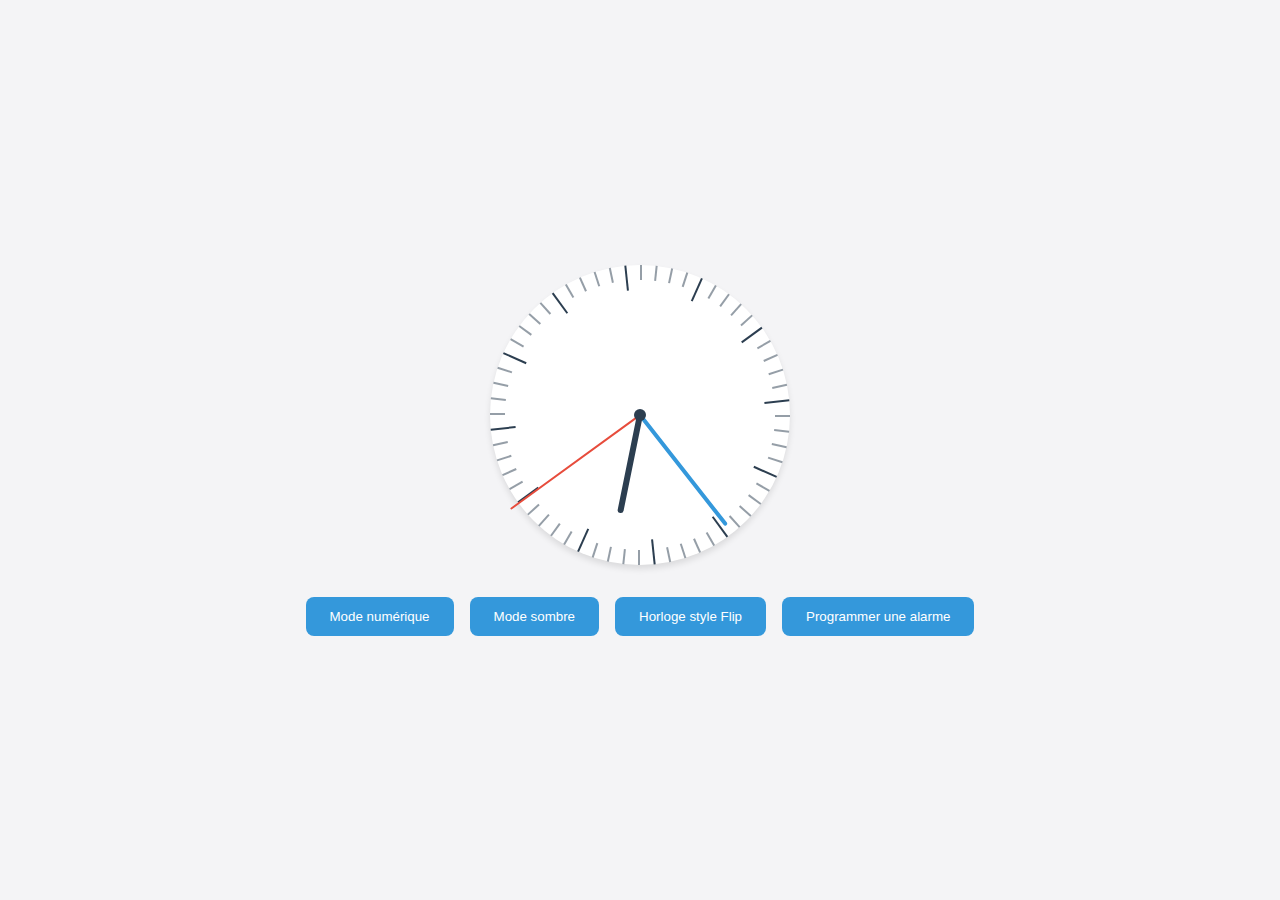
<file: index.html>
<!DOCTYPE html>
<html lang="fr">
<head>
    <meta charset="UTF-8">
    <meta name="viewport" content="width=device-width, initial-scale=1.0">
    <link rel="stylesheet" href="style.css">
    <link rel="icon" href="favicon.ico" type="image/x-icon">
    <title>Horloge en ligne</title>
</head>
<body>
    <div class="clock-container">
        <div class="clock">
            <div class="markers"></div>
            <div id="hour" class="hand"></div>
            <div id="minute" class="hand"></div>
            <div id="second" class="hand"></div>
            <div class="center-dot"></div>
        </div>
        <div class="digital-clock" id="digitalClock"></div>
        <div class="flip-clock" id="flipClock">
            <div class="flip-digit" id="hoursFlip">
                <div class="flip-digit-inner"></div>
            </div>
            <div class="flip-digit" id="minutesFlip">
                <div class="flip-digit-inner"></div>
            </div>
            <div class="flip-digit" id="secondsFlip">
                <div class="flip-digit-inner"></div>
            </div>
        </div>
    </div>
    <div class="toggle-buttons">
        <button class="toggle-btn" onclick="switchClockMode()">Mode numérique</button>
        <button class="toggle-btn" onclick="switchThemeMode()">Mode sombre</button>
        <button class="toggle-btn" onclick="showFlipClock()">Horloge style Flip</button>
        <button class="toggle-btn" onclick="goToAlarmPage()">Programmer une alarme</button>
    </div>

    <script src="script.js"></script>
</body>
</html>
</file>
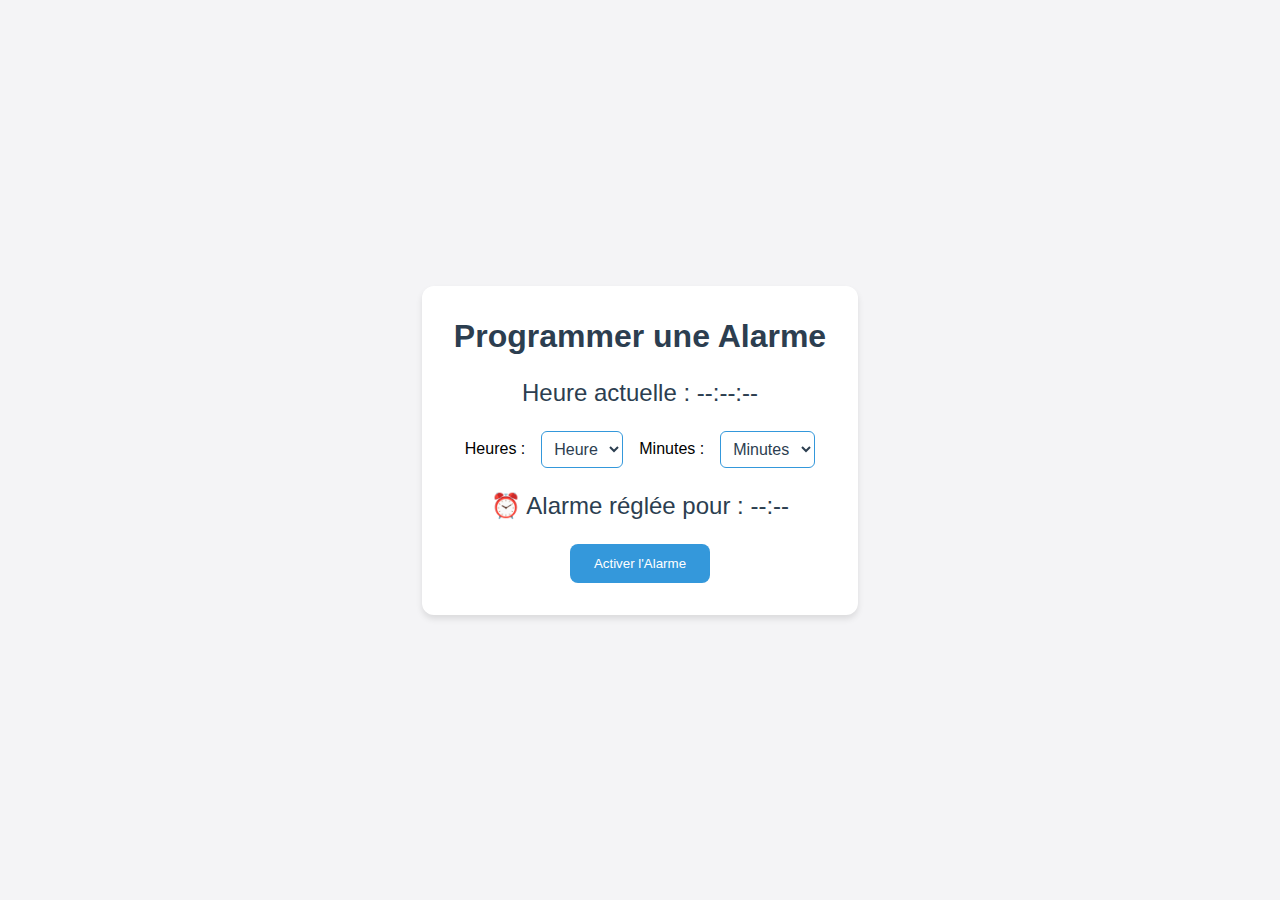
<file: alarm/alarm.html>
<!DOCTYPE html>
<html lang="fr">
<head>
    <meta charset="UTF-8">
    <meta name="viewport" content="width=device-width, initial-scale=1.0">
    <title>Programmer une Alarme</title>
    <link rel="stylesheet" href="alarm.css">
    <link rel="icon" href="../favicon.ico" type="image/x-icon">
</head>
<body>
    <div class="alarm-container">
        <div class="alarm-title">Programmer une Alarme</div>
        <div class="current-time" id="currentTime">Heure actuelle : --:--:--</div>
        <div class="alarm-inputs">
            <label for="alarmHours">Heures : </label>
            <select id="alarmHours" class="alarm-input">
                <option value="" disabled selected>Heure</option>
                <option value="00">00</option>
                <option value="01">01</option>
                <option value="02">02</option>
                <option value="03">03</option>
                <option value="04">04</option>
                <option value="05">05</option>
                <option value="06">06</option>
                <option value="07">07</option>
                <option value="08">08</option>
                <option value="09">09</option>
                <option value="10">10</option>
                <option value="11">11</option>
                <option value="12">12</option>
                <option value="13">13</option>
                <option value="14">14</option>
                <option value="15">15</option>
                <option value="16">16</option>
                <option value="17">17</option>
                <option value="18">18</option>
                <option value="19">19</option>
                <option value="20">20</option>
                <option value="21">21</option>
                <option value="22">22</option>
                <option value="23">23</option>
            </select>
            <label for="alarmMinutes">Minutes : </label>
            <select id="alarmMinutes" class="alarm-input">
                <option value="" disabled selected>Minutes</option>
                <option value="00">00</option>
                <option value="01">01</option>
                <option value="02">02</option>
                <option value="03">03</option>
                <option value="04">04</option>
                <option value="05">05</option>
                <option value="06">06</option>
                <option value="07">07</option>
                <option value="08">08</option>
                <option value="09">09</option>
                <option value="10">10</option>
                <option value="11">11</option>
                <option value="12">12</option>
                <option value="13">13</option>
                <option value="14">14</option>
                <option value="15">15</option>
                <option value="16">16</option>
                <option value="17">17</option>
                <option value="18">18</option>
                <option value="19">19</option>
                <option value="20">20</option>
                <option value="21">21</option>
                <option value="22">22</option>
                <option value="23">23</option>
                <option value="24">24</option>
                <option value="25">25</option>
                <option value="26">26</option>
                <option value="27">27</option>
                <option value="28">28</option>
                <option value="29">29</option>
                <option value="30">30</option>
                <option value="31">31</option>
                <option value="32">32</option>
                <option value="33">33</option>
                <option value="34">34</option>
                <option value="35">35</option>
                <option value="36">36</option>
                <option value="37">37</option>
                <option value="38">38</option>
                <option value="39">39</option>
                <option value="40">40</option>
                <option value="41">41</option>
                <option value="42">42</option>
                <option value="43">43</option>
                <option value="44">44</option>
                <option value="45">45</option>
                <option value="46">46</option>
                <option value="47">47</option>
                <option value="48">48</option>
                <option value="49">49</option>
                <option value="50">50</option>
                <option value="51">51</option>
                <option value="52">52</option>
                <option value="53">53</option>
                <option value="54">54</option>
                <option value="55">55</option>
                <option value="56">56</option>
                <option value="57">57</option>
                <option value="58">58</option>
                <option value="59">59</option>
            </select>
        </div>
        <div class="alarm-info" id="alarmInfo">⏰ Alarme réglée pour : --:--</div>
        <div class="countdown" id="countdown" style="display: none;">⌛ Temps restant : --:--:--</div>
        <button class="set-alarm-btn" id="alarmButton" onclick="toggleAlarm()">Activer l'Alarme</button>
    </div>

    <script src="alarm.js"></script>
</body>
</html>
</file>
<file: style.css>
/* Style horloge */
:root {
    --bg-primary: #f4f4f6;
    --bg-secondary: #ffffff;
    --text-primary: #2c3e50;
    --accent-color: #3498db;
    --shadow-subtle: 0 4px 6px rgba(0, 0, 0, 0.1);
}

* {
    margin: 0;
    padding: 0;
    box-sizing: border-box;
}

body {
    display: flex;
    justify-content: center;
    align-items: center;
    flex-direction: column;
    min-height: 100vh;
    font-family: 'Inter', -apple-system, BlinkMacSystemFont, 'Segoe UI', Roboto, Oxygen, Ubuntu, Cantarell, 'Open Sans', 'Helvetica Neue', sans-serif;
    background-color: var(--bg-primary);
    gap: 2rem;
    padding: 1rem;
    transition: background-color 0.3s ease;
}

.clock-container {
    display: flex;
    flex-direction: column;
    align-items: center;
    gap: 1.5rem;
}

.clock {
    width: 300px;
    height: 300px;
    background-color: var(--bg-secondary);
    border-radius: 50%;
    display: flex;
    justify-content: center;
    align-items: center;
    position: relative;
    box-shadow: var(--shadow-subtle);
    transition: transform 0.3s ease;
}

.clock:hover {
    transform: scale(1.02);
}

.hand {
    position: absolute;
    bottom: 50%;
    left: 50%;
    transform-origin: bottom;
    border-radius: 10px;
}

#hour {
    width: 6px;
    height: 100px;
    margin-left: -3px;
    background-color: var(--text-primary);
}

#minute {
    width: 4px;
    height: 140px;
    margin-left: -2px;
    background-color: var(--accent-color);
}

#second {
    width: 2px;
    height: 160px;
    margin-left: -1px;
    background-color: #e74c3c;
}

.markers {
    position: absolute;
    width: 100%;
    height: 100%;
}

.marker {
    position: absolute;
    width: 2px;
    height: 15px;
    background-color: var(--text-primary);
    left: 50%;
    top: 0;
    transform-origin: 0 150px;
    opacity: 0.5;
}

.marker:nth-child(5n) {
    height: 25px;
    opacity: 1;
}

.center-dot {
    position: absolute;
    width: 12px;
    height: 12px;
    background-color: var(--text-primary);
    border-radius: 50%;
    z-index: 10;
}

.digital-clock {
    font-size: 2.5rem;
    font-weight: 600;
    color: var(--text-primary);
    background-color: var(--bg-secondary);
    padding: 1rem 2rem;
    border-radius: 12px;
    box-shadow: var(--shadow-subtle);
    display: none;
}

.flip-clock {
    display: none;
    font-size: 3rem;
    font-weight: bold;
    color: var(--text-primary);
    background-color: var(--bg-secondary);
    padding: 2rem;
    border-radius: 12px;
    box-shadow: var(--shadow-subtle);
    display: flex;
    gap: 1.5rem;
}

.flip-digit {
    display: flex;
    align-items: center;
    justify-content: center;
    position: relative;
    width: 60px;
    height: 90px;
    perspective: 600px;
}

.flip-digit-inner {
    position: absolute;
    width: 100%;
    height: 100%;
    background-color: var(--bg-secondary);
    color: var(--text-primary);
    border-radius: 6px;
    line-height: 90px;
    text-align: center;
    box-shadow: var(--shadow-subtle);
    transform-style: preserve-3d;
    transition: transform 0.6s ease-in-out;
}

.flip-digit-top, .flip-digit-bottom {
    position: absolute;
    width: 100%;
    height: 50%;
    overflow: hidden;
    backface-visibility: hidden;
}

.flip-digit-top {
    top: 0;
    transform-origin: bottom;
}

.flip-digit-bottom {
    bottom: 0;
    transform-origin: top;
}

.flip-animation {
    animation: flip 0.6s ease-in-out;
}

@keyframes flip {
    0% {
        transform: rotateX(0deg);
    }
    50% {
        transform: rotateX(-90deg);
    }
    100% {
        transform: rotateX(0deg);
    }
}

.toggle-buttons {
    display: flex;
    gap: 1rem;
}

.toggle-btn {
    padding: 0.75rem 1.5rem;
    background-color: var(--accent-color);
    color: white;
    border: none;
    border-radius: 8px;
    cursor: pointer;
    font-weight: 500;
    transition: background-color 0.3s ease;
}

.toggle-btn:hover {
    background-color: #2980b9;
}
</file>
<file: alarm/alarm.css>
:root {
    --bg-primary: #f4f4f6;
    --bg-secondary: #ffffff;
    --text-primary: #2c3e50;
    --accent-color: #3498db;
    --shadow-subtle: 0 4px 6px rgba(0, 0, 0, 0.1);
}

* {
    margin: 0;
    padding: 0;
    box-sizing: border-box;
}

body {
    display: flex;
    justify-content: center;
    align-items: center;
    flex-direction: column;
    min-height: 100vh;
    font-family: 'Inter', -apple-system, BlinkMacSystemFont, 'Segoe UI', Roboto, Oxygen, Ubuntu, Cantarell, 'Open Sans', 'Helvetica Neue', sans-serif;
    background-color: var(--bg-primary);
    gap: 2rem;
    padding: 1rem;
    transition: background-color 0.3s ease;
}

.alarm-container {
    background-color: var(--bg-secondary);
    padding: 2rem;
    border-radius: 12px;
    box-shadow: var(--shadow-subtle);
    display: flex;
    flex-direction: column;
    gap: 1.5rem;
    align-items: center;
}

.alarm-title {
    font-size: 2rem;
    color: var(--text-primary);
    font-weight: 600;
}

.current-time, .alarm-info, .countdown {
    font-size: 1.5rem;
    color: var(--text-primary);
}

.alarm-inputs {
    display: flex;
    gap: 1rem;
    align-items: center;
}

.alarm-input {
    padding: 0.5rem;
    font-size: 1rem;
    border: 1px solid var(--accent-color);
    border-radius: 6px;
    background-color: var(--bg-secondary);
    color: var(--text-primary);
}

.set-alarm-btn {
    padding: 0.75rem 1.5rem;
    background-color: var(--accent-color);
    color: white;
    border: none;
    border-radius: 8px;
    cursor: pointer;
    font-weight: 500;
    transition: background-color 0.3s ease;
}

.set-alarm-btn:hover {
    background-color: #2980b9;
}

.disabled {
    background-color: #bdc3c7;
    cursor: not-allowed;
}
</file>
